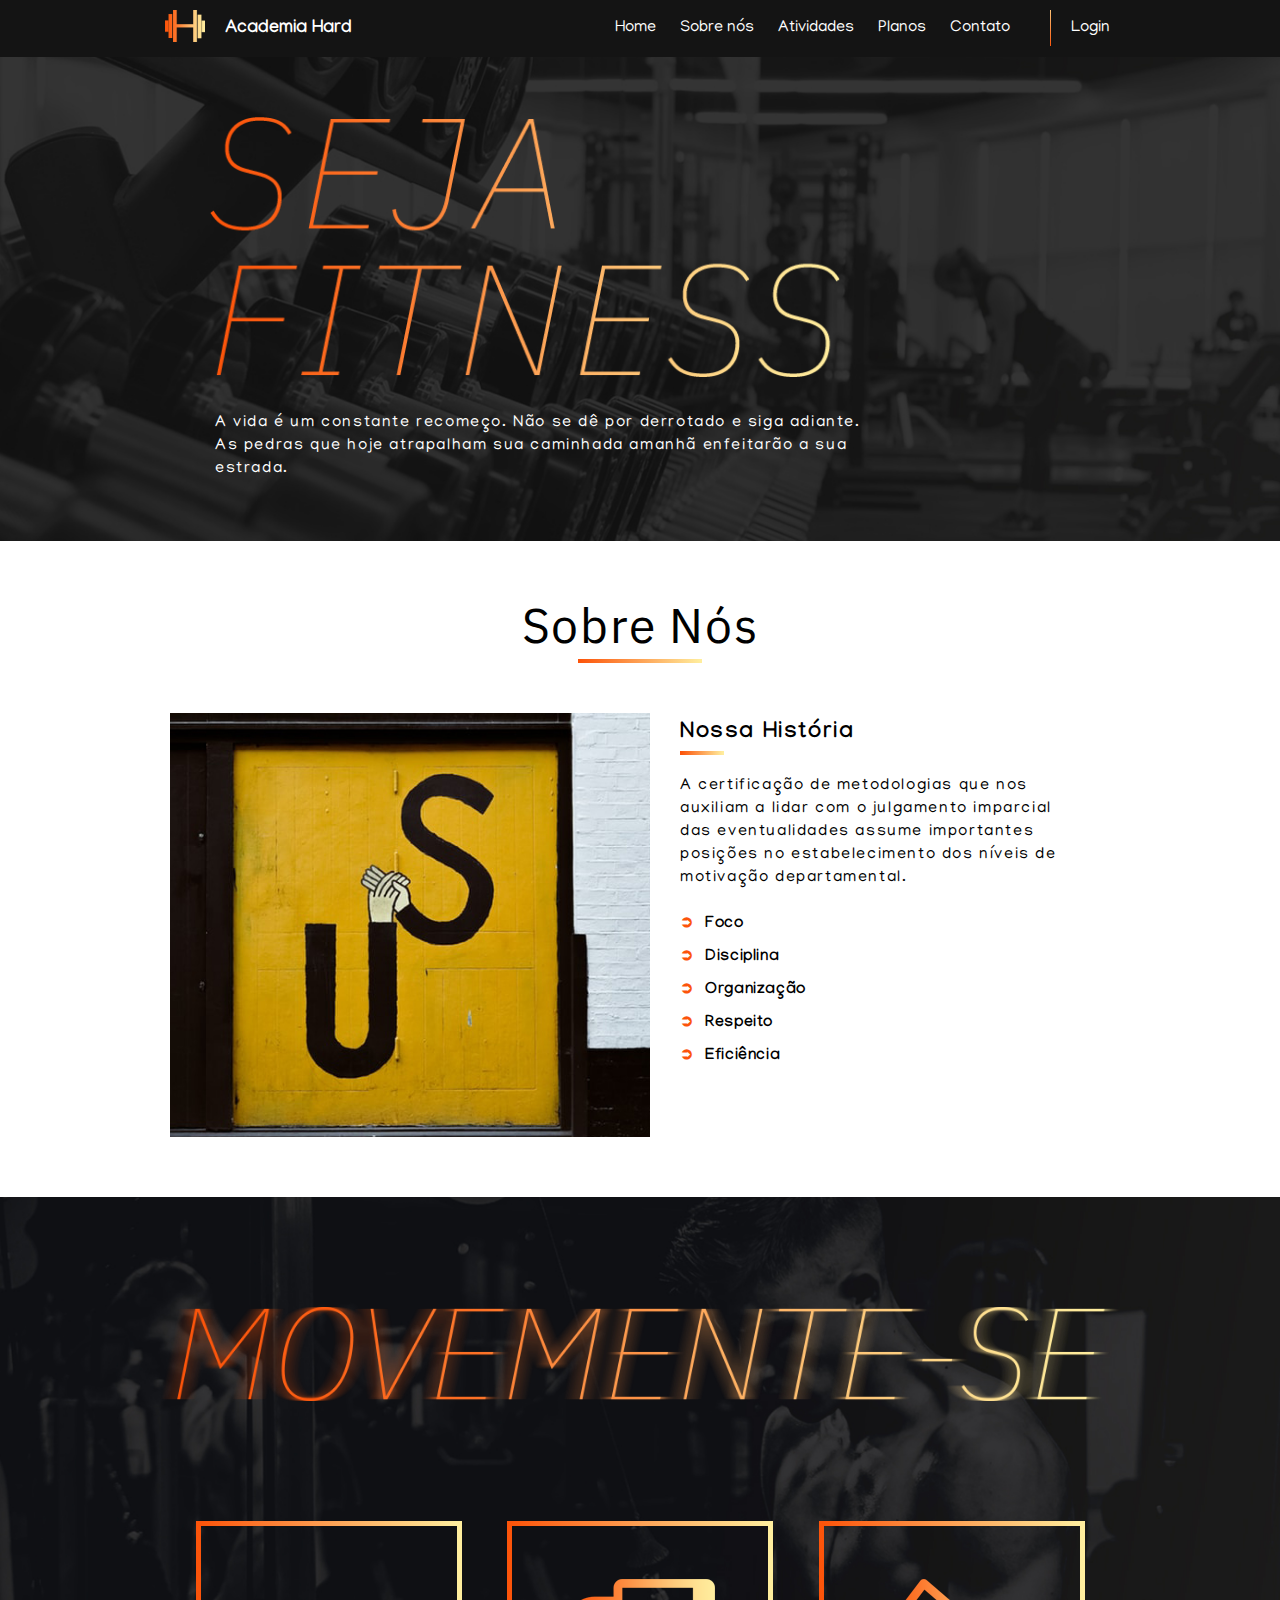
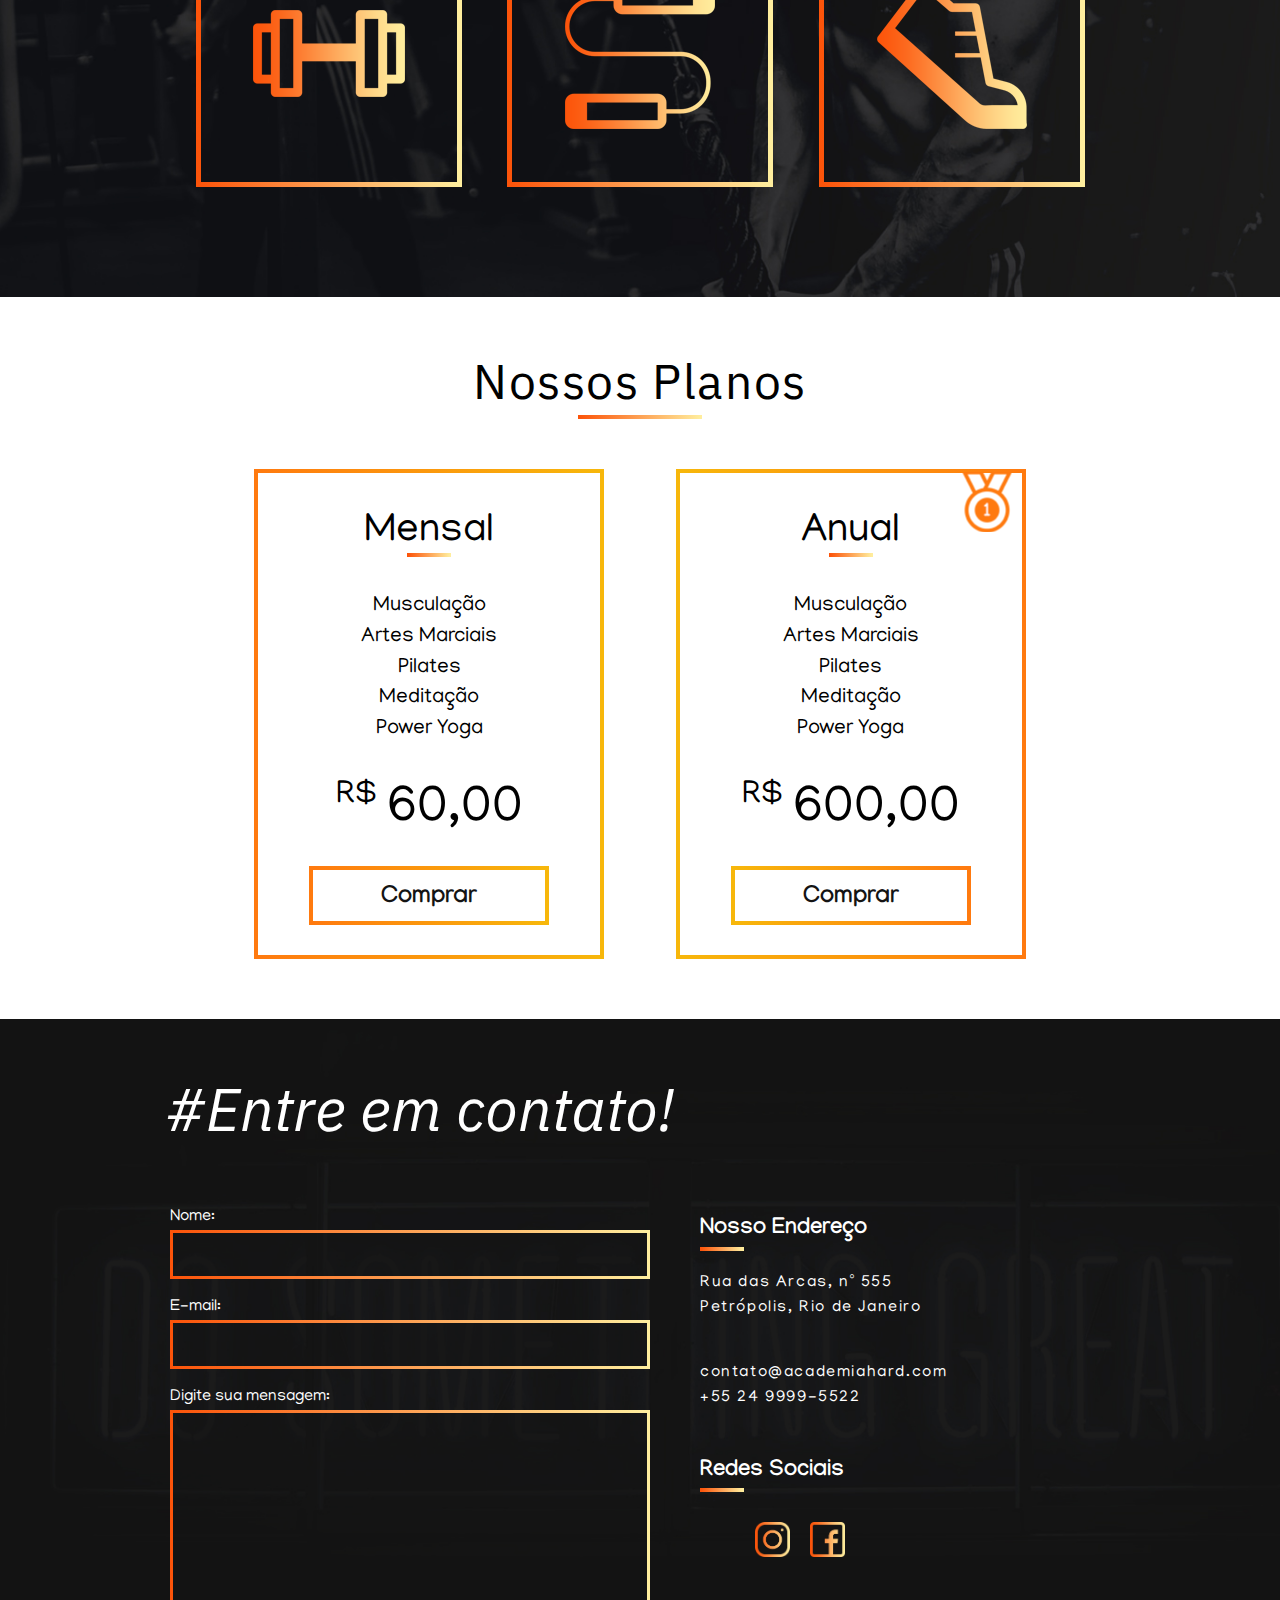
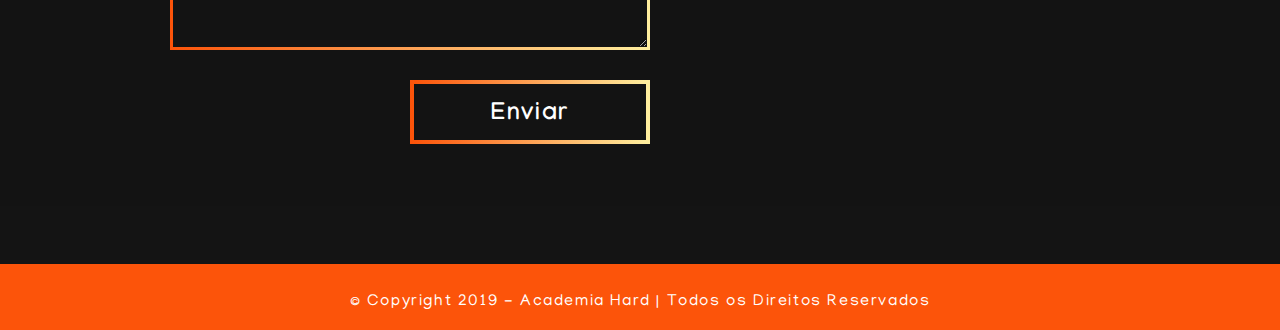
<file: index.html>
<!DOCTYPE html>
<html lang="pt-br">

<head>
    <meta charset="UTF-8">
    <meta name="viewport" content="width=device-width, initial-scale=1.0">
    <meta http-equiv="X-UA-Compatible" content="ie=edge">
    <link rel="shortcut icon" href="img/favicon.ico" type="image/x-icon">
    <link rel="stylesheet" href="css/reset.css">
    <link rel="stylesheet" href="css/estilo.css">
    <link href="https://fonts.googleapis.com/css?family=IBM+Plex+Sans:100i,300|Manjari:400,700&display=swap"
        rel="stylesheet">
    <title>Academia Hard - Emagrecimento, Saúde e Bem-Estar | Petrópolis-RJ</title>
    <!--[if IE]>
   
   <style type="text/css">

   .color-block { 
       background:transparent;
       filter:progid:DXImageTransform.Microsoft.gradient(startColorstr=#50990000,endColorstr=#50990000); 
       zoom: 1;
    } 

    </style>

<![endif]-->
</head>

<body>
    <header class="header">
        <div class="container">
            <div class="container_logo">
                <a href="#" class="clear">
                    <img src="img/logo.png" alt="Logo">
                    <h1 class="logo-txt">Academia Hard</h1>
                </a>
            </div>
            <nav class="menu-nav">
                <span class="hb-icon" onclick="mostraMenu()">&#9776;</span>
                <ul class="hb-menu">
                    <li><a href="#home">Home</a></li>
                    <li><a href="#sobre">Sobre nós</a></li>
                    <li><a href="#atividades">Atividades</a></li>
                    <li><a href="#planos">Planos</a></li>
                    <li><a href="#contato">Contato</a></li>
                    <div class="login-user" onclick="ativaModal()">
                        <p><a href="#">Login</a></p>
                    </div>
                </ul>
            </nav>

        </div>
    </header>
    <!-- Fim da Header-->

    <!-- Inicio da Intro-->
    <section class="introducao" id="home">
        <div class="container">
            <div class="titulo-xl">
                <img src="img/seja.png" alt="">
            </div>
            <div class="p-group-intro">
                <p>
                    A vida é um constante recomeço. Não se dê por derrotado e siga adiante. As pedras que hoje
                    atrapalham sua caminhada amanhã enfeitarão a sua estrada.
                </p>
            </div>
        </div>
    </section>
    <!-- fim da intro-->

    <!-- inicio da section sobre nos-->
    <section class="sobre-nos container" id="sobre">
        <h2 class="titulo-sessao">Sobre Nós</h2>
        <div class="img-sobre">
            <img src="img/nos.jpg" alt="Sobre nós">
        </div>
        <div class="p-group-sobre">
            <h2 class="subtitulo">Nossa História</h2>
            <p>
                A certificação de metodologias que nos auxiliam a lidar com o julgamento imparcial das eventualidades
                assume
                importantes posições no estabelecimento dos níveis de motivação departamental.
            </p>
            <ul class="sobre-lista">
                <li>Foco</li>
                <li>Disciplina</li>
                <li>Organização</li>
                <li>Respeito</li>
                <li>Eficiência</li>
            </ul>
        </div>
    </section>
    <!--  fim da section introduçao-->

    <!-- inicio da section atividade-->
    <section class="atividade" id="atividades">
        <div class="container">
            <div class="atividade-img">
                <img src="img/move.png" alt="">
            </div>
            <ul class="atividade-lista container">
                <li>
                    <img src="img/icons/peso.png" alt="peso">
                </li>
                <li>
                    <img src="img/icons/corda.png" alt="corda">
                </li>
                <li>
                    <img src="img/icons/tenis.png" alt="peso">
                </li>
            </ul>
        </div>
    </section>
    <!-- fim da section atividades-->

    <!-- inicio da section planos-->
    <section class="container" id="planos">
        <h2 class="titulo-sessao">Nossos Planos</h2>
        <div class="planos">
            <div class="planos-item">
                <h2 class="titulo-item">Mensal</h2>
                <ul>
                    <li>Musculação</li>
                    <li>Artes Marciais</li>
                    <li>Pilates</li>
                    <li>Meditação</li>
                    <li>Power Yoga</li>
                </ul>
                <p><sup>R$</sup>60,00</p>
                <a href="#" class="btn">Comprar</a>
            </div>
            <div class="planos-item dir">
                <h2 class="titulo-item">Anual</h2>
                <ul>
                    <li>Musculação</li>
                    <li>Artes Marciais</li>
                    <li>Pilates</li>
                    <li>Meditação</li>
                    <li>Power Yoga</li>
                </ul>
                <p><sup>R$</sup>600,00</p>
                <a href="#" class="btn dir">Comprar</a>
            </div>
        </div>
    </section>
    <!-- fim da section planos-->

    <!-- inicio da section contato-->
    <section class="contato" id="contato">
        <div class="container">
            <h2 class="titulo-contato">#Entre em contato!</h2>
            <form action="" class="formulario">
                <label for="nome">Nome:</label>
                <input type="text" id="nome" />
                <label for="email">E-mail:</label>
                <input type="email" name="" id="email" />
                <label for="mensagem">Digite sua mensagem:</label>
                <textarea name="" id="mensagem" cols="30" rows="10"></textarea>
                <button type="submit" class="btn">Enviar</button>
            </form>
            <div class="contato-box clear">
                <div class="endereco">
                    <h2 class="subtitulo">Nosso Endereço</h2>
                    <p>Rua das Arcas, nº 555</p>
                    <p>Petrópolis, Rio de Janeiro</p>
                    <p>contato@academiahard.com</p>
                    <p>+55 24 9999-5522</p>
                </div>
                <div class="socialmedia">
                    <h2 class="subtitulo">Redes Sociais</h2>
                    <div class="icons-social">
                        <a href="#" class="img-icon"><img src="img/icons/facebook.png" alt="facebook"></a>
                        <a href="#"><img src="img/icons/instagram.png" alt="instagram"></a>
                    </div>
                </div>
            </div>
        </div>
    </section>
    <!-- fim da section contato-->
    <!-- inicio da footer-->
    <footer class="footer">
        <div class="container">
            <p>&copy; Copyright 2019 - Academia Hard | Todos os Direitos Reservados </p>
        </div>
    </footer>
    <div id="atvModal" class="lgModal">
        <div class="containerModal">
            <div class="caixaModal clear">
                <button type="button" class="closeModal" onclick="fechaModal()">x</button>
                <label for="lgNome" id="lgNome">Email:
                    <input type="text" name="lgNome" id="inpNome" class="inpNome">
                </label>
                <label for="lgKey" id="lgKey">Senha:
                    <input type="password" name="lgKey" id="inpKey" class="inpKey">
                </label>
                <button type="button" id="lgBtn" class="btnModal">Enviar</button>
                <div class="cdUser"><a href="cadastro/cadastro.html">Cadastre-se</a></div>
            </div>
        </div>
    </div>
    <!-- fim da footer-->

    <!-- Area dos scripts --------------------------------------------->
    <script src="js/script.js"></script>
</body>

</html>
</file>
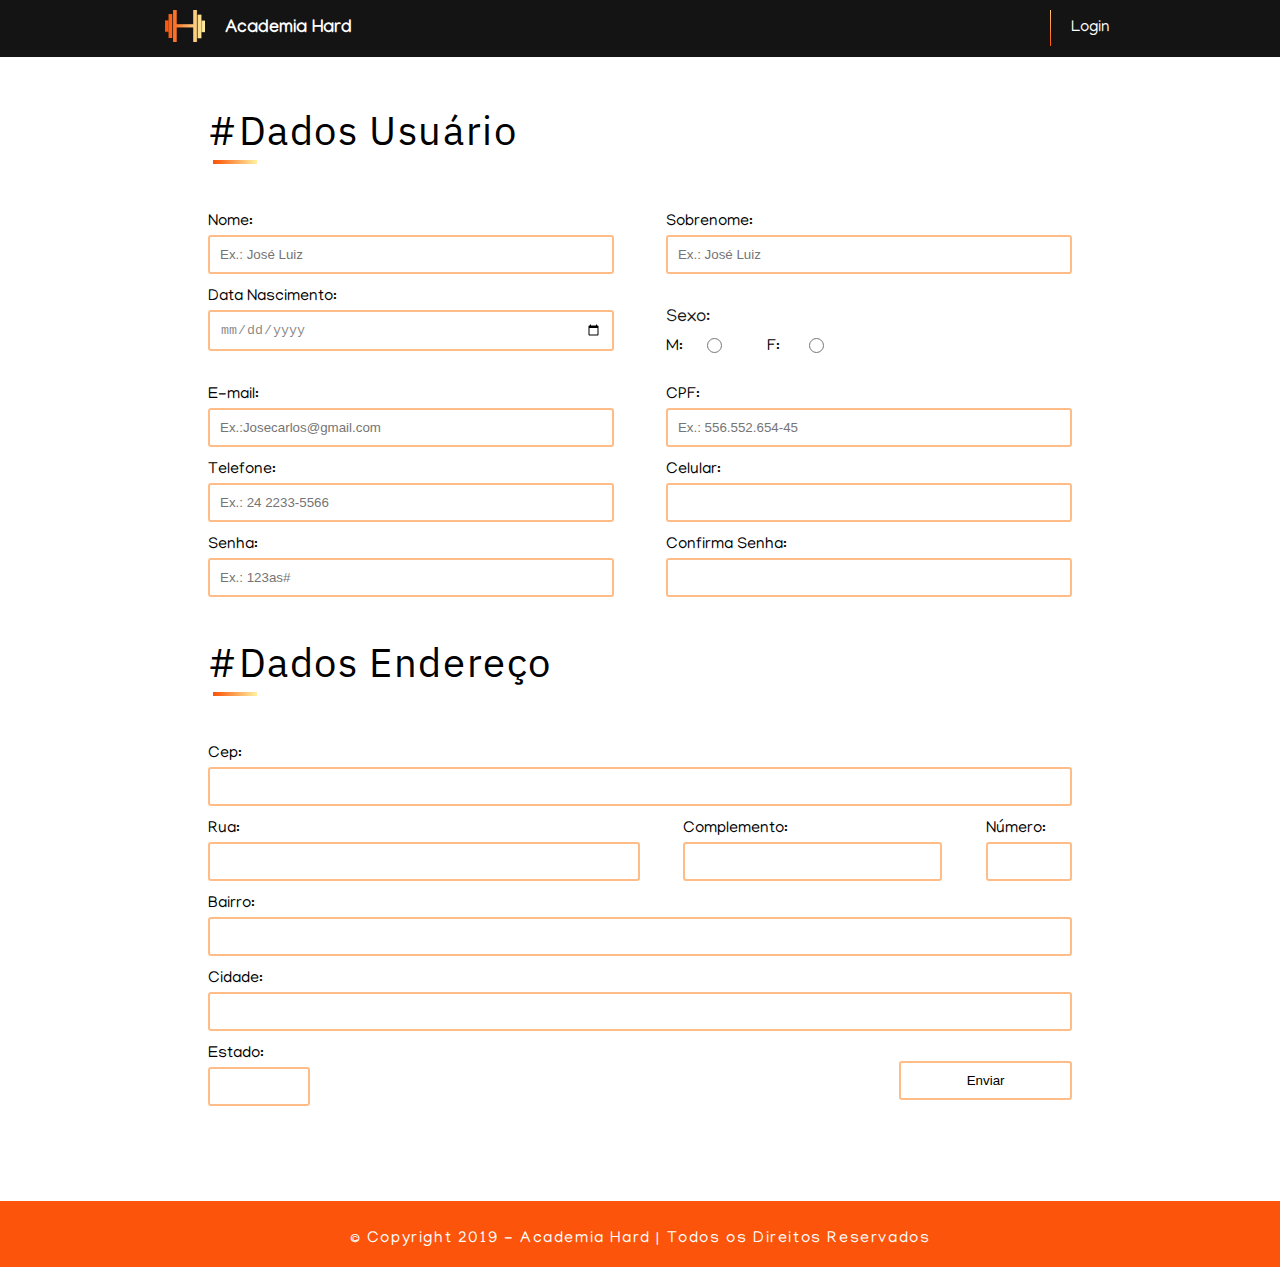
<file: cadastro/cadastro.html>
<!DOCTYPE html>
<html lang="pt-br">

<head>
    <meta charset="UTF-8">
    <meta name="viewport" content="width=device-width, initial-scale=1.0">
    <meta http-equiv="X-UA-Compatible" content="ie=edge">
    <link rel="shortcut icon" href="../img/favicon.ico" type="image/x-icon">
    <link rel="stylesheet" href="../css/reset.css">
    <link rel="stylesheet" href="../css/estilo.css">
    <link href="https://fonts.googleapis.com/css?family=IBM+Plex+Sans:100i,300|Manjari:400,700&display=swap"
        rel="stylesheet">
    <title>Academia Hard - Emagrecimento, Saúde e Bem-Estar | Petrópolis-RJ</title>
    <!--[if IE]>
   
   <style type="text/css">

   .color-block { 
       background:transparent;
       filter:progid:DXImageTransform.Microsoft.gradient(startColorstr=#50990000,endColorstr=#50990000); 
       zoom: 1;
    } 

    </style>

<![endif]-->
</head>

<body>
    <header class="header">
        <div class="container">
            <div class="container_logo">
                <a href="../index.html" class="clear">
                    <img src="../img/logo.png" alt="Logo">
                    <h1 class="logo-txt">Academia Hard</h1>
                </a>
            </div>
            <nav class="menu-nav">
                <span class="hb-icon" onclick="mostraMenu()">&#9776;</span>
                <ul class="hb-menu">
                    <div class="login-user" onclick="ativaModal()">
                        <p><a href="#">Login</a></p>
                    </div>
                </ul>
            </nav>

        </div>
    </header>

    <! -- fim da header --->

        <!---- inicio da section cadastro ---->
        <section class="container pg-cadastro">
            
            <form action="" class="cadastro clear">
                    <h1 class="titulo-sessao cadastro">#Dados Usuário</h1>
                <div class="clear">
                    <label class="lb-lf">Nome:
                        <input type="text" placeholder="Ex.: José Luiz" id="nome" />
                    </label>
                    <label class="lb-rt">Sobrenome:
                        <input type="text" placeholder="Ex.: José Luiz" id="sobrenome" />
                    </label>
                </div>
                <div class="clear">
                    <label class="lb-lf dataNC" for="dataNascimento">Data Nascimento:
                        <input type="date" id="dataNascimento" name="data" min="01-01-1900" max="date()">
                    </label>
                    <div class="lb-rt clear sexobox">
                            <h4 class="lb-h4">Sexo:</h4>
                        <label for="sexo" class="lb-lf radio clear">M:
                            <input type="radio" name="sexo" id="masculino" value="1">
                        </label>
                        <label for="sexo" class="lb-lf radio clear">F:
                            <input type="radio" name="sexo" id="Feminino" value="2">
                        </label>
                     </div>
                </div>
                <div class="clear">
                    <label class="lb-lf">E-mail:
                        <input type="email" name="email" id="email" placeholder="Ex.:Josecarlos@gmail.com" />
                    </label>
                    <label class="lb-rt"> CPF:
                        <input type="text" name="cpf" id="cpf" placeholder="Ex.: 556.552.654-45">
                    </label>
                </div>
                <div class="clear">
                    <label for="telefone" class="lb-lf">Telefone:
                        <input type="text" id="telefone" placeholder="Ex.: 24 2233-5566">
                    </label>
                    <label for="celular" class="lb-rt">Celular:
                        <input type="text" id="celular">
                    </label>
                </div>
                <div class="clear">
                    <label for="senha" class="lb-lf">Senha:
                        <input type="password" id="senha" placeholder="Ex.: 123as#">
                    </label>
                    <label for="confirmaSenha" class="lb-rt">Confirma Senha:
                        <input type="password" id="confirmaSenha">
                    </label>
                </div>
            
            <h1 class="titulo-sessao cadastro editah1">#Dados Endereço</h1>
           
                <div>
                    <label>Cep:
                        <input name="cep" type="text" id="cep" value="" size="10" maxlength="9"
                            onblur="pesquisacep(this.value);" /></label>
                    <div class="clear">
                        <label class="lb-lf lb-rua">Rua:
                            <input name="rua" type="text" id="rua" size="60" />
                        </label>
                        <label class="lb-rt lb-num">Número:
                            <input name="numero" type="text" id="num" size="4" maxlength="4">
                        </label>
                        <label class="lb-rt lb-comple">Complemento:
                            <input name="complemento" type="text" id="complemento" size="50">
                        </label>
                    </div>
                    <label>Bairro:
                        <input name="bairro" type="text" id="bairro" size="40" /></label>
                    <label>Cidade:
                        <input name="cidade" type="text" id="cidade" size="40" /></label>
                    <div class="clear">
                        <label class="uf lb-lf">Estado:
                            <input name="uf" type="text" id="uf" size="2" />
                        </label>
                        <button type="button" class="lb-rt btn-cadastro">Enviar</button>
                    </div>
                </div>
                
            </form>


        </section>

        <footer class="footer">
            <div class="container clear">
                <p>&copy; Copyright 2019 - Academia Hard | Todos os Direitos Reservados </p>
            </div>
        </footer>
        <!-- fim da footer-->
        <div id="atvModal" class="lgModal">
            <div class="containerModal">
                <div class="caixaModal clear">
                    <button type="button" class="closeModal" onclick="fechaModal()">x</button>
                    <label for="lgNome" id="lgNome">Email:
                        <input type="text" name="lgNome" id="inpNome" class="inpNome">
                    </label>
                    <label for="lgKey" id="lgKey">Senha:
                        <input type="password" name="lgKey" id="inpKey" class="inpKey">
                    </label>
                    <button type="button" id="lgBtn" class="btnModal">Enviar</button>
                    <div class="cdUser"><a href="cadastro/cadastro.html">Cadastre-se</a></div>
                </div>
            </div>
        </div>

        <!-- Area dos scripts --------------------------------------------->
        <script src="../js/script.js"></script>
        <script src="apiViaCep.js"></script>
</body>

</html>
</file>
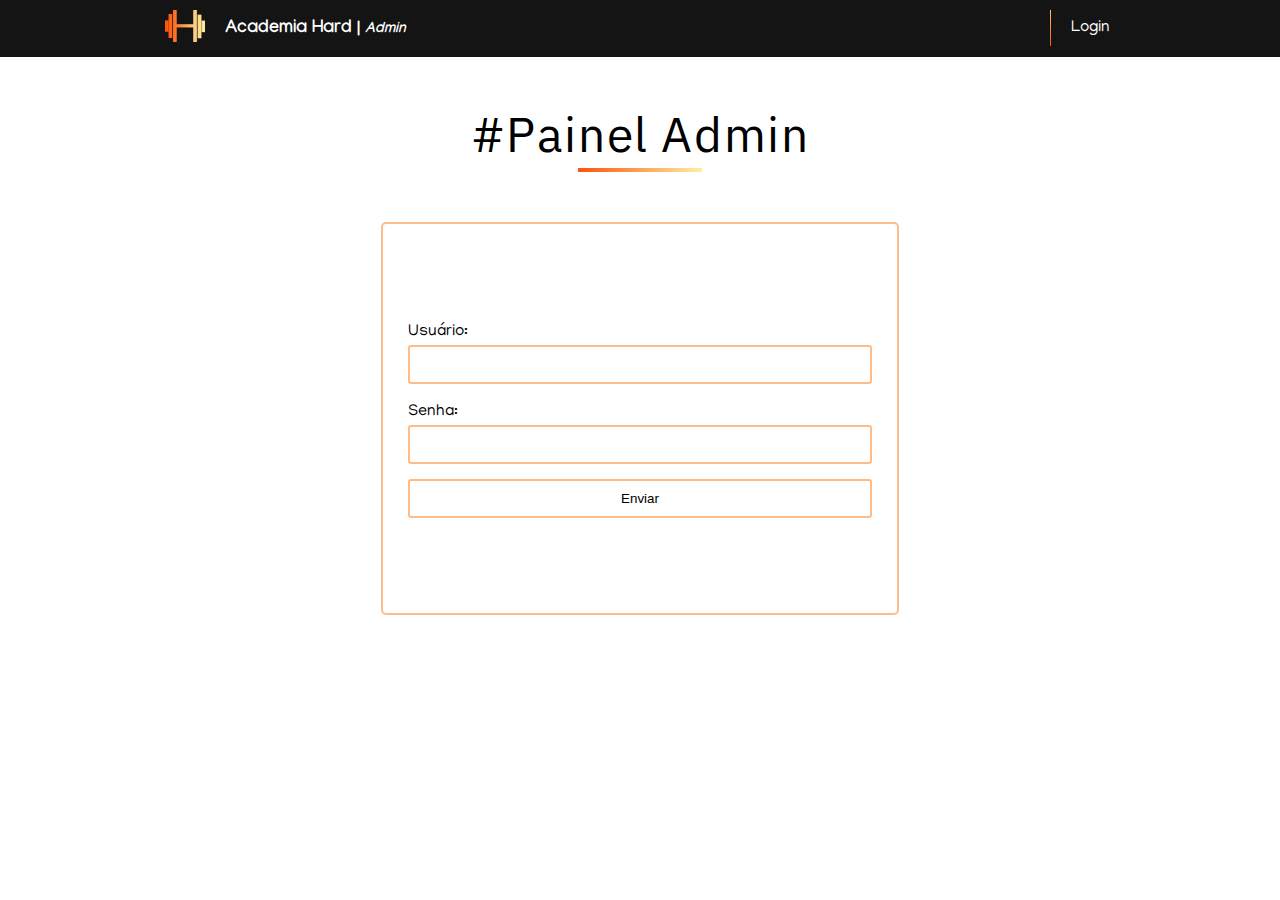
<file: cadastroProfissional/admin.html>
<!DOCTYPE html>
<html lang="pt-br">

<head>
    <meta charset="UTF-8">
    <meta name="viewport" content="width=device-width, initial-scale=1.0">
    <meta http-equiv="X-UA-Compatible" content="ie=edge">
    <link rel="shortcut icon" href="../img/favicon.ico" type="image/x-icon">
    <link rel="stylesheet" href="../css/reset.css">
    <link rel="stylesheet" href="../css/estilo.css">
    <link href="https://fonts.googleapis.com/css?family=IBM+Plex+Sans:100i,300|Manjari:400,700&display=swap"
        rel="stylesheet">
    <title>Academia Hard | Admin</title>
    <!--[if IE]>
   
   <style type="text/css">

   .color-block { 
       background:transparent;
       filter:progid:DXImageTransform.Microsoft.gradient(startColorstr=#50990000,endColorstr=#50990000); 
       zoom: 1;
    } 

    </style>

<![endif]-->
</head>

<body>
    <header class="header">
        <div class="container">
            <div class="container_logo">
                <a class="clear">
                    <img src="../img/logo.png" alt="Logo">
                    <h1 class="logo-txt">Academia Hard | <span class="admin">Admin</span></h1>
                </a>
            </div>
            <nav class="menu-nav">
                <span class="hb-icon" onclick="mostraMenu()">&#9776;</span>
                <ul class="hb-menu">
                    <div class="login-user" onclick="ativaModal()">
                        <p><a href="#">Login</a></p>
                    </div>
                </ul>
            </nav>

        </div>
    </header>

    <! -- fim da header --->

        <!---- inicio da section cadastro ---->
        <section class="container section_admin">
            
            <form action="" class="cadastro form_admin">
                    <h1 class="titulo-sessao titulo-admin">#Painel Admin</h1>
                    <div class="box_admin">
                        <label>Usuário:
                            <input name="uf" type="text" id="uf" size="2" />
                        </label>
                        <label >Senha:
                                <input name="senha" type="password" id="senha"  maxlength="12" />
                        </label>
                        <button type="button" class="btn-cadastro btn-admin">Enviar</button>
                    </div>
                </div>
            </form>
        </section>
        <!-- fim da footer-->
        <!-- Area dos scripts --------------------------------------------->
        <script src="../js/script.js"></script>
</body>
</html>
</file>
<file: css/estilo.css>
body{
    font-family: 'Manjari', sans-serif;
    display: block;
    font-size: 16px;
}
*{
    box-sizing: border-box;
    -moz-box-sizing: border-box;
    -webkit-box-sizing: border-box;
}
button{
    cursor: pointer;
}
section{
    padding: 60px 0;
}
p{
    font-size:1em ;
    -webkit-font-smoothing: always;
}
.container {
	max-width: 960px;
    margin: 0 auto;
}
.container::after, .container::before {
	content: '';
	display: table;
	clear: both;
}
.clear::after, .clear::before{
    	content: '';
	display: table;
	clear: both;
}

.header{
    position: fixed;
    width: 100%;
    top: 0;
    background: #141414;
    padding: 10px;
    z-index: 1;
}
.container_logo{
    float: left;
    padding-left: 5px;
}
.container_logo img{
    float: left;
    display: block;
    width:40px;
    height: 32px;
}
.container_logo h1{
    float: right;
    font-size:1.125em;
    font-weight: bold;
    color: #fff;
    padding: 11px 20px 0px 20px;
}

.menu-nav{
    text-align: right;
    max-width: 100%;
   
}
/* admin cadstro professores */
.admin{
    font-size: .8em;
    font-style: italic;
}

/* ----------------------------*/
.menu-nav li{
    display: inline-block;
}
.menu-nav li a{
    display: block;
    padding:10px;
    color: #fff;
}
.login-user{
    float: right;
    margin-left: 30px;
    text-align: right;
    border-left: 1px solid;
    border-image: linear-gradient(10deg, rgb(252,84,10), rgb(255,238,158));
    border-image-slice: 1;
    padding-left: 10px;
}
.login-user a{
    padding: 10px;
    color: #fff;
    font-size: 1rem;
}
.menu-nav span{
    font-size: 2rem;
    color:#fff
}
.hb-icon{
    display: none;
}
.classeAtiva{
    border-bottom: 3px solid;
    border-image: linear-gradient(10deg, rgb(252,84,10), rgb(255,238,158));
    border-image-slice: 1;
 
}
/*----------------------- fim da header e nav--------------------------*/

/* ---------- inicio da introducao --------------------*/
.introducao{
    height: auto;
    background-size: cover;
    background-image: url("../img/bg-intro.jpg");
    background-repeat: no-repeat;
    margin-top: 57px;
}
.introducao div{
    padding-left: 25px;
}
.titulo-xl{
    max-width: 70%;
}
.titulo-xl img{
    width: 100%;
}
.p-group-intro{
    font-size: 1em;
    max-width: 72%;
    padding-top: 35px;
    margin-left: 5px;
    letter-spacing: .1rem;
    line-height: 23px;
    color: #fff;
    font-weight: normal;
}
/* ------------------- fim da introducao---------------------*/

/* -------------- inicio da sobre nos ----------------------*/

.titulo-sessao{
    font-family: 'IBM Plex Sans', sans-serif;
    font-size: 3em;
    text-align: center;
    letter-spacing: .1rem;
    margin-bottom: 50px;
}
.titulo-sessao::after{
    content: '';
    display: block;
    border: 2px solid;
    width: 120px;
    margin: 10px  auto;
    border-image: linear-gradient(90deg, rgb(252,84,10), rgb(255,238,158));
    border-image-slice: 1;
}
.img-sobre{
    float: left;
    max-width: 50%;
    margin: 0 10px;
}
.img-sobre img{
    max-width: 100%;
}
.p-group-sobre{
    float: left;
    max-width: 40%;
    margin: 10px 20px;
    letter-spacing: .1em;
    line-height: 23px;
}
.p-group-sobre p{
    margin-bottom: 6%;
}
.subtitulo{
    font-size: 1.4em;
    font-family: 'Manjari';
    font-weight: bold;
    margin-bottom: 20px;
}
.subtitulo::after{
    content: '';
    display: block;
    border: 2px solid;
    width: 40px;
    margin: 5px 0;
    border-image: linear-gradient(90deg, rgb(252,84,10), rgb(255,238,158));
    border-image-slice: 1;
}
.sobre-lista li{
    font-size: 1em;
    font-weight: bold;
    margin-bottom: 10px;
    letter-spacing: .04em;
}
.sobre-lista li::before{
    content: '\27B2';
    display: inline-block;
    width: 10px;
    height: 10px;
    margin-right: 15px;
    color: rgb(252,84,10);
}
/* ------------ fim da sobre nós ---------------*/

/* ------------ inicio da atividade ---------*/
.atividade{
    height: auto;
    background-image: url(../img/bg-atividade.jpg);
    background-size: cover;
    background-repeat: no-repeat;
}
.atividade-img{
    max-width: 100%;
}
.atividade-img img{
    width: 100%;
    margin-top: 50px;
}
.atividade-lista{
    margin-top: 100px;
    display: flex;
    justify-content: space-between;
}
.atividade-lista li{
    border:5px solid;
    margin: 20px 10px 50px 10px;
    padding: 5%;
    border-image: linear-gradient(90deg, rgb(252,84,10), rgb(255,238,158));
    border-image-slice: 1;
    
}
.atividade-lista img{
    max-width: 100%;
}

/*----------- fim da atividade--------------*/

/*-------------- inicio nossos planos-------------*/

.planos {
    max-width: 90%;
    margin: 0 auto;
    display: flex;
    justify-content: space-between;
}
.planos::after, .planos::before{
    display: table;
    content: '';
    clear: both;
}
.planos-item{
    width: 350px;
    margin-right: 3%;
    padding: 40px 10px 0 10px;
    text-align: center;
    border: 4px solid;
    border-image: linear-gradient(90deg, rgb(255,122,15), rgb(247 ,183,11));
    border-image-slice: 1;
    display: inline-block;
    position: relative;
 
}
.planos-item.dir{
    border-image: linear-gradient(90deg,rgb(247 ,183,11), rgb(255,122,15));
    border-image-slice: 1;
    margin-right: 0;
}
.planos-item.dir::before{
    content: '';
    display: block;
    width: 60px;
    height: 60px;
    position: absolute;
    top: -1px;
    right: 5px;
    background: url(../img/icons/medalha.png) center;
}
.planos-item li{
    font-size:1.3rem ;
    margin-top: 10px;
}
h2.titulo-item{
    font-size: 2.5rem;
    margin-bottom: 40px; 
}

.titulo-item::after{
    content: '';
    display: block;
    border: 2px solid;
    width: 40px;
    margin: 0 auto;
    border-image: linear-gradient(90deg, rgb(252,84,10), rgb(255,238,158));
    border-image-slice: 1;
}
sup{
    font-size: 2rem;
    margin-right: 10px;
}
.planos-item p{
    font-size: 3.2rem;
    margin-top: 40px;;
}
.btn {
    margin: 30px auto;
    display: inline-block;
    border: 4px solid ;
    padding: 17px 10px 10px 10px;
    width: 240px;
    border-image: linear-gradient(90deg, rgb(255,122,15), rgb(247 ,183,11));
    border-image-slice: 1;
    font-size: 1.5rem;
    font-weight: bold;
    color: #141414;
    cursor: pointer;
}
.btn.dir{
    border-image: linear-gradient(90deg,rgb(247 ,183,11), rgb(255,122,15));
    border-image-slice: 1;
}
/* ----------------- fim dos nossos planos ---------------*/

/*----------------- inicio do contato ------------*/
.contato{
    background-image: url(../img/bg-contato.jpg);
    background-size: cover;
    height: auto;
}
.titulo-contato{
    font-size:3.75rem;
    font-family: 'IBM Plex Sans';
    font-style: italic;
    color: #fff;
    font-weight: normal;
    padding-left: 5px;
    margin-bottom: 40px;
}
.formulario{
    margin: 30px 10px;
    float: left;
    width: 50%;
}
.formulario input{
    display: block;
    margin: 5px 0 20px 0;
    width: 100%;
    padding: 10px ;
    background: rgba(19 , 19 , 19, 0.5);
    border: 3px solid;
    border-image: linear-gradient(90deg, rgb(252,84,10), rgb(255,238,158));
    border-image-slice: 1;
    color: rgba(255 , 255 , 255, 70%);
    font-size: 1.125em;
    font-family: 'IBM Plex Sans', sans-serif;
}
.formulario label{
    color: #fff;
}
.formulario textarea{
    display: block;
    width: 100%;
    margin: 5px 0 0 0;
    background: rgba(19 , 19 , 19, 0.5);
    border: 3px solid;
    border-image: linear-gradient(90deg, rgb(252,84,10), rgb(255,238,158));
    border-image-slice: 1;
    color: rgba(255 , 255 , 255, 70%);
    font-size: 1.125em;
    font-family: 'IBM Plex Sans', sans-serif;
    overflow-y: hidden;
}
button.btn{
    background: rgba(19 , 19 , 19, 0.5);
    color: #fff;
  
    float: right;
    font-family: 'Manjari';
    letter-spacing: .1rem;
    border-image: linear-gradient(90deg, rgb(252,84,10), rgb(255,238,158));
    border-image-slice: 1;
}
.contato-box{
    float: left;
    max-width: 40%;
    margin: 30px 0 30px 40px;
}

.contato-box h2, .contato-box p{
    color: #fff;
}
.contato-box h2{
    margin-top: 10px;
}
.endereco p{
    line-height: 25px;
    letter-spacing: .1em;
}

.endereco p:nth-child(4) {
   margin-top: 40px;;
}
.socialmedia{
    margin-top: 50px
}
.icons-social{
    width: 155px;
}
.icons-social::after, .icons-social::before{
    content: '';
    display: table;
    clear: both;
}
.icons-social a{
    display: block;
    float: right;
    margin: 10px;
}
.icons-social img{
    width: 35px;
}

/* ------------- fim do contato ------------*/


/*------------ FOOTER ----------------*/
.footer{
    background: #FC540A;
    padding: 30px 10px 20px 10px;
    font-size: 1rem;
    letter-spacing: .1rem;
    color: #fff;
    font-weight: normal;
    text-align: center;
}

/*------------- css pagina cadastro Usuario -------------------*/

.cadastro{
    width: 90%;
    background: transparent;
    margin: 20px auto;
}
h1.cadastro{
    text-align: left;
    font-size: 2.5rem;
    margin: 30px 50px 50px 0;
}
h1.cadastro::after{
    margin: 10px 5px;
    width: 40px;
}
.cadastro input{
    padding: 10px;
    display: block;
    margin:5px 0 15px 0;
    background: transparent;
    width: 100%;
    border: 2px solid rgba(255,122,15,50%);
    border-radius: 3px;
}
.pg-cadastro form:nth-child(3)  {
    border-top: 2px solid;
    border-image: linear-gradient(90deg, rgba(12, 9, 8, 0.5), rgba(158, 158, 158, 0.5), rgba(255, 255, 255, 0.8));
    border-image-slice: 1;
    padding-top: 20px;
}
.btn-cadastro{
    padding: 10px;
    display: block;
    margin:15px 0 15px 0;
    background: transparent;
    width: 20% !important;
    border: 2px solid rgba(255,122,15,50%);
    border-radius: 3px;
}
.uf input{
    max-width: 25%;
}
.lb-lf{
    float: left;
    width: 47%;
}
.lb-rt{
    width: 47%;
    float: right;
}
.lb-rua{
    width: 50%;
}
.lb-num{
    width: 10%;
}
.lb-comple{
    width: 30%;
    margin-right: 5%;
}
.sexobox{
    width: 47%;
    padding: 20px 0;
}
label.radio{
    position: relative;
    padding: 12px 0;
    margin-right: 5%;
    width: 20%;
}
.radio input{
    display: inline-block;
    height: 15px;
    position: absolute;
    width: 100%;
    top: 6px;
    left: 10%;
}
.dataNC{
    width: 47%;
}
.dataNC input{
    color:rgba(12, 9, 8, 0.5)
}
.lb-h4{
    padding: 0;
    margin: 0;
    font-size: 1.1em;
    color: #191919;
    font-weight: normal;
}
.disciplina{
   width: 150px;
   font-family: 'Manjari';
   font-size: .8em;
   color: #191919;
   border: 2px solid #FFBC87;
   border-radius: 5px;
   padding:10px 0 7px 5px;
   appearance: none;
}


/*-----------------MODAL LOGIN ---------------------*/

.lgModal{
    background: rgba(0  , 0 , 0, 0.7);
    width: 100%;
    height: 100%;
    position: fixed;
    top: 0;
    right: 0;
    z-index: 1;
}
.containerModal{
    max-width: 960px;
    margin: 0 auto;
    position: relative;
}
.caixaModal{
    position: relative;
    width: 500px;
    background: rgba(19 , 19 , 19,.87);
    margin: 15% auto;
    padding: 150px 15px 15px 15px;
    color: #fff;
    border: 1px solid;
    border-image: linear-gradient(90deg, rgb(252,84,10), rgb(255,238,158));
    border-image-slice: 1;
    transition: ease-in-out .4s;
}
.caixaModal label{
    float: right;
    display: block;
    padding: 15px 20px 10px 20px;
    width: 100%;
    text-transform: uppercase;
}
.caixaModal input{
    margin-top: 10px;
    padding: 15px;
    width: 100%;
    font-size: 1em;
    background:transparent;
    border: 1px solid;
    border-image: linear-gradient(90deg, rgb(252,84,10), rgb(255,238,158));
    border-image-slice: 1;
    color: #fff;
}
.caixaModal::before{
    position: absolute;
    top: 50px;
    right:205px;
    margin: auto;
    content: '';
    background: url('../img/icons/user-thin.png') top 10px center no-repeat;
    background-size: 70px;
    display: block;
    width: 80px;
    height: 80px;
    border: 2px solid;
    border-image: linear-gradient(90deg, rgb(252,84,10), rgb(255,238,158));
    border-image-slice: 1;
}
.btnModal{
    float: right;
    padding: 17px 40px 13px;
    margin: 15px 20px 10px 0;
    font-size: 16px;
    border: none;
    font-weight: bold;
    text-transform: uppercase;
    background: transparent;
    color: #fff;
    border: 1px solid;
    border-image: linear-gradient(90deg, rgb(252,84,10), rgb(255,238,158));
    border-image-slice: 1;
    font-family: 'Manjari';
}
.btnModal:hover{
    box-shadow: rgba(255, 255, 255, 0.2) 2px 0px 10px 0px;
}
.closeModal{
    position: absolute;
    top: 10px;
    right: 10px;
    color: #fff;
    float: right;
    border: 1px solid;
    padding: 5px 10px;
    border-image: linear-gradient(90deg, rgb(252,84,10), rgb(255,238,158));
    border-image-slice: 1;
    font-size: 1em;
    background: none;
    text-align: center;
}
 .cdUser{
     display: block;
     float: left;
     margin-left: 25px;
     text-transform: uppercase;
 }
 .cdUser a{
     padding: 35px 0;
     color: #fff;
 }
#atvModal{
    display: none;
}
#atvModal.ativo{
    display: block;
}

.box_admin{
    width: 60%;
    border: 2px solid #FFBC87;
    margin: 50px auto 0 auto;
    padding: 80px 25px;
    border-radius: 5px;
}
input.box_admin {
    width: 100% !important;
    border: 1px solid #FFBC87;
}
.box_admin label{
 display: block;
 margin-top: 20px;
}

h1.titulo-admin{
    margin: 50px 0 0 0;
    padding: 0;
   
}
.btn-admin{
    width: 100% !important;
}
/*//////////////////////////////////////////////////////////////////////////////*/



/*----------------- RESPOSIVO ---------------*/

@media screen  and (max-width: 767px){

/*-------------- header -----------*/
  
    .header{
        margin: 0;
        padding: 0;
        position: relative;
    }
    .hb-icon{
        display: block;
        position: absolute;
        top: 15px;
        right: 15px;
        cursor: pointer;
    }
    .container_logo h1{
        float: right;
        font-size:1em;
        font-weight: bold;
        color: #fff;
        padding: 10px 20px 0px 20px;
    }
    .hb-menu{
        display: none;
    }
    .hb-menu.ativo{
        display: block;
        
    }
    .container{
        margin: 0;
        padding: 0;
    }
    .container_logo{
        display: block;
        text-align: center;
        padding: 8px ;
    }
    .container_logo img{
        float: left;
        display: block;
    }
    .menu-nav ul{
        background: #181818;
        margin-top: 10px;
        position: absolute;
        width: 100%;
        top: 43px;
    }
    
    .menu-nav li{
        background: #181818;
        display: block;
        text-align: center;
        border-bottom:1px solid;
        border-image: linear-gradient(90deg, rgb(252,84,10), rgb(255,238,158));
        border-image-slice: 1;
    }
    .menu-nav li a{
        padding: 15px 0 10px 0;
        font-size: 1.2em;
    }
    .menu-nav li a:hover,.login-user a:hover {
      background: rgb(36, 36, 36);
    }
    .login-user{
        border: none;
        float: none;
        margin: 0;
        padding: 0;
        text-align: center;
    }
    .login-user a{
        display: block;
        font-size: 1.1em;
         padding: 15px 0;
    }
    
    /* --------------------- fim da header mobile-----------------*/


    /* ---------- inicio da introducao  mobile--------------------*/
.introducao{
  margin: 0;
  padding: 30px 0 30px 0;
}
.introducao img{
    margin-top: 20px;
}
.introducao div{
    padding-left: 25px;
}
.titulo-xl{
    max-width: 70%;
}
.titulo-xl img{
    width: 100%;
    margin-top: 10px;
}
.p-group-intro{
    max-width: 80%;
    
}
.p-group-intro p{
    font-size: .9em;
    line-height: 20px;
    width: 100%;
}
/* ------------------- fim da introducao---------------------*/

/* -------------- inicio da sobre nos mobile----------------------*/
.sobre-nos{
    padding-bottom: 30px;
}
.titulo-sessao{
    margin: 30px 0 30px 0;
    font-size: 2.8em;
}

.img-sobre{
    float: left;
    max-width: 40%;
    margin: 0 10px;
}
.img-sobre img{
    max-width: 100%;
  
    margin-top: 5px;
}
.p-group-sobre{
    float: left;
    max-width: 50%;
    margin: 10px;
    letter-spacing: .1em;
    line-height: 20px;
}
.p-group-sobre p{
    margin-bottom: 3%;
    font-size: 1em;
}
.sobre-lista li{
    margin-bottom: 2px;
    display: inline-block;
}
.sobre-lista li::before{
   margin-right: 10px;
}

/* ------------ fim da sobre nós ---------------*/

/* ------------ inicio da atividade ---------*/
.atividade{
padding: 30px;
}

.atividade-img img{
    margin-top: 25px;
}
.atividade-lista{
    margin-top: 30px;
}
.atividade-lista li{
    margin: 10px 3px 30px 3px;
    padding: 3%;
}
.atividade-lista li img{
    width: 90px;
}


/*----------- fim da atividade--------------*/


/*-------------- inicio nossos planos-------------*/

.planos{
    margin-bottom: 30px;
}
.planos::after, .planos::before{
    display: table;
    content: '';
    clear: both;
}
.planos-item{
    width: 250px;
    padding: 20px 10px 10px 10px;
}

.planos-item.dir::before{
    width: 40px;
    height: 40px;
    top: -3px;
    right: 2px;
    background-size: 40px;
}
.planos-item li{
    font-size: 1rem ;
    margin-top: 5px;
    font-weight: bold;
}
h2.titulo-item{
    font-size: 2rem; 
    margin-bottom: 30px; 
}

sup{
    font-size: 1.5rem;
    margin-right: 10px;
}
.planos-item p{
    font-size: 2.8rem;
    margin-top: 20px;
}
.btn {
    margin: 10px auto;
    width: 200px;
    padding: 15px 20px 7px 20px;
}

.btn-admin{
    width: 100% !important;
}
/* ----------------- fim dos nossos planos ---------------*/

/*----------------- inicio do contato ------------*/
.contato{
    padding: 20px 0;
}
.titulo-contato{
    font-size:2.8rem;
    margin-bottom: 30px;
    padding: 20px 0 10px 10px;
}
.formulario{
    margin: 40px auto;
    float: none;
    display: block;
    width: 95%;
}
.formulario textarea{
    display: block;
    width: 100%;
    margin: 5px 0 0 0;
}
button.btn{
    margin-top: 20px;
    float: none;
}
.contato-box{
    float: none;
    max-width: 95%;
    margin: 30px auto;
}
.contato-box::after, .contato-box::before{
    content: '';
    display: table;
    clear: both;
}

div.endereco{
  float: left;
  width: 50%;
}
.endereco p{
    font-size: 1em;
}
.endereco p:nth-child(4) {
   margin-top: 30px;;
}
.socialmedia{
    float: left;
    width: 250px;
    margin: 0;
}

/* ------------- fim do contato ------------*/

.footer p{
    font-size: .9em;
    text-align: center;
    line-height: normal;
}

/*------------- css pagina cadastro Usuario -------------------*/
.radio input{
    left: 20%;
}

/*-----------------MODAL LOGIN ---------------------*/

.caixaModal{
    width: 500px;
}

.box_admin{
    width: 80%;
}

h1.titulo-admin{
    font-size: 2.6em;
}
}

@media screen and (max-width:599px) {
    
    .hb-menu{
        display: none;
    }
    .container_logo img{
        width: 30px;
        height: 25px;
        margin-top: 2px;
    }
    h1.logo-txt{
        font-size: .8em;
        margin-top: 2px;
    }
    .menu-nav span{
        font-size: 1.5em;
        top:13px;
    }
    .container_logo{
        display: block;
        text-align: center;
        padding: 5px;
    }
    .menu-nav ul{
        top: 32px;
    }  
    /* --------------------- fim da header mobile-----------------*/


    /* ---------- inicio da introducao  mobile--------------------*/
.introducao{
    margin: 0;
    padding: 10px 0 10px 0;
}

.introducao div{
    padding: 0 10px;
}
.titulo-xl{
    max-width: 90%;
}

.p-group-intro{
    margin: 15px 0;
    max-width: 100%; 
}
.p-group-intro p{
    font-size: .7em;
    line-height: 15px;
    width: 100%;
}
/* ------------------- fim da introducao---------------------*/

/* -------------- inicio da sobre nos mobile----------------------*/
.sobre-nos{
    padding-bottom: 15px;
}
.titulo-sessao{
    margin: 15px 0 15px 0;
    font-size: 1.9em;
}
.img-sobre{
    float: none;
    max-width: 90%;
    margin: 0 auto;
}
.img-sobre img{
    max-width: 70%;
    margin: 0 auto;
    height: auto;
    padding: 15px 0; 
}
.p-group-sobre{
    float: none;
    max-width: 90%;
    margin: 0 auto;
    text-align: center;
}
.p-group-sobre p{
    font-size: 0.9em;
    padding: 5px;
}
h2.subtitulo{
    font-size: 1.2em;
    margin-top: 20px;
    text-align: center;
}

.sobre-lista li{
    font-size: .8em;
    margin-bottom: 2px;
    margin: 0 auto;
 
}


/* ------------ fim da sobre nós ---------------*/

/* ------------ inicio da atividade ---------*/
.atividade{
padding: 15px;
}
.atividade-img img{
    margin-top: 20px;
}
.atividade-lista{
    margin-top: 20px;
}
.atividade-lista li{
    margin: 10px 3px 20px 3px;
    padding: 3%;
}
.atividade-lista li img{
    width: 50px;
}


/*----------- fim da atividade--------------*/


/*-------------- inicio nossos planos-------------*/

.planos{
    display: block;
    margin: 10px auto;
}
.planos-item{
    width: 260px;
    margin: 15px auto;
    display: block;
}
.dir {
    float: none;
    display: block;
    margin: 0 auto 10px auto!important;
    
}
.planos-item li{
    font-size: .9rem ;
}
.titulo-sessao{
    margin: 30px 0 0 0;
}
h2.titulo-item{
    font-size: 2rem; 
}
.btn {
    width: 150px;
    font-size: 1.5rem;
}

/* ----------------- fim dos nossos planos ---------------*/

/*----------------- inicio do contato ------------*/
.contato{
    padding: 30px 0;
}
.titulo-contato{
    text-align: center;
    font-size:1.9rem;
    margin: 0;
    padding: 0;
}
.formulario textarea{
  height: 130px;
}
.subtitulo{
    font-size: 1.5em;
}
.subtitulo::after{
    margin: 10px auto;
}
button.btn{
    padding: 16px 0 8px 0;
    font-size: 1.3em;
    width: 100%;
    margin-top: 20px;
}
.contato-box{
    margin-bottom: 0px;
}
div.endereco{
  float: none;
  width: 100%;
  text-align: center;
}
.endereco p{
    font-size: 1em; 
}
.icons-social{
    padding-right: 7px;
    max-width: 100%;
}
.icons-social a{
    float: none;
    display: inline-block;
}
.icons-social{
  margin: 0 auto;
}
.socialmedia{
    text-align: center;
    float: none;
    width: 100%;
    margin: 20px 0 0 0;
}
/* ------------- fim do contato ------------*/

.footer p{
    font-size: .7em;
    text-align: center;
    line-height: normal;
}
.footer{
    padding:15px 10px 10px;
}

/* cadastro usuarios */

.cadastro{
    width: 95%;
    margin: 30px auto;
}
h1.cadastro{
    text-align: center;
    font-size: 2rem;
    margin: 20px 0;
}
h1.cadastro::after{
    margin: 10px auto;
    width: 40px;
}
.uf input{
    max-width: 15%;
}
.lb-lf{
    float: none;
    width: 47%;
}
.lb-rt{
    width: 47%;
    float: none;
}

.sexobox{
    width: 10%;
    padding: 5px 0;

}
label.radio{
    display: inline-block;
    padding: 12px 0 12px 0;
    margin-right: 30px;
    width: 30%;
}
.radio input{
    display: block;
    margin-left: 40px;
}
.dataNC{
    width: 60%;
}

.btn-cadastro{
    width: 100% !important;
}

/*-----------------MODAL LOGIN ---------------------*/

.containerModal{
    max-width: 100%;
}
.caixaModal{
    width: 320px;
}
.caixaModal input{
    margin: 10px 0;
    padding: 10px;
    width: 100%;
    font-size: 1em;
 
}
.caixaModal::before{
    top: 50px;
    right:115px;
}
.btnModal{
    float: none;
    display: block;
    margin: 0px auto;
    padding: 15px 0;
    width: 86%;
}
 .cdUser{
     width: 100%;
     display: block;
     float: none;
     margin: 0 auto;
 }
 .cdUser a{
     display: block;
     color: #fff;
     text-align: center;
 }

 .box_admin{
    width: 90%;
}

h1.titulo-admin{
    font-size: 2.3em;
}

}
</file>
